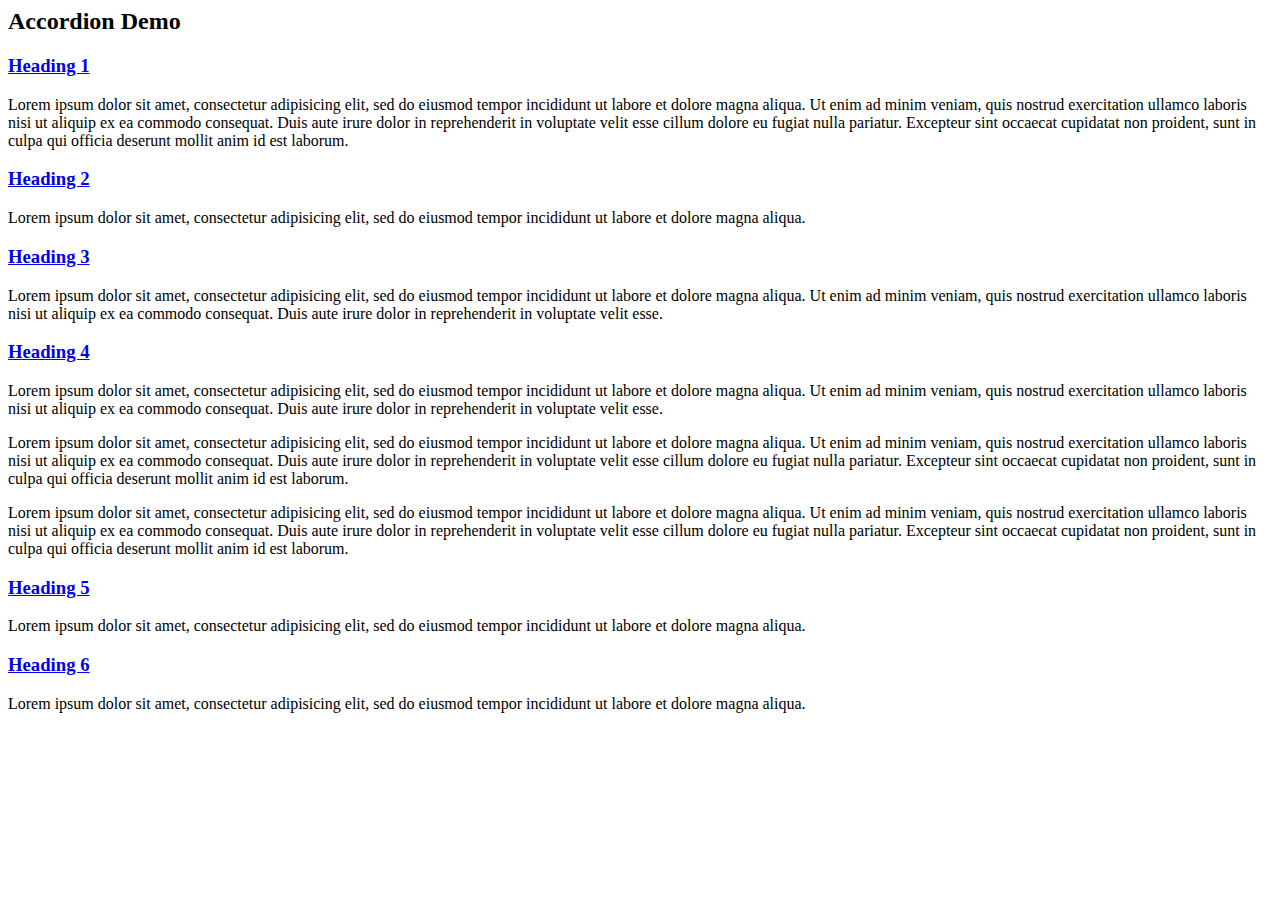
<file: accordion.html>
<html>
<head>
    <title></title>
    <link rel="stylesheet" href="https://raw.githubusercontent.com/fofr/paulrhayes.com-experiments/master/experiment-styles.css">
    <link rel="stylesheet" href="https://raw.githubusercontent.com/fofr/paulrhayes.com-experiments/master/accordion/css/experiment.css">

</head>
<body class="experiment">
    <div class="wrapper">

<div id="experiment">
  <div class="accordion">
    <h2>Accordion Demo</h2>
    <div id="one" class="section">
      <h3>
        <a href="#one">Heading 1</a>
      </h3>
      <div>
        <p>Lorem ipsum dolor sit amet, consectetur adipisicing elit, sed do eiusmod tempor incididunt ut labore et dolore magna aliqua. Ut enim ad minim veniam, quis nostrud exercitation ullamco laboris nisi ut aliquip ex ea commodo consequat. Duis aute irure dolor in reprehenderit in voluptate velit esse cillum dolore eu fugiat nulla pariatur. Excepteur sint occaecat cupidatat non proident, sunt in culpa qui officia deserunt mollit anim id est laborum.</p>
      </div>
    </div>
    <div id="two" class="section">
      <h3>
        <a href="#two">Heading 2</a>
      </h3>
      <div>
        <p>Lorem ipsum dolor sit amet, consectetur adipisicing elit, sed do eiusmod tempor incididunt ut labore et dolore magna aliqua.</p>
      </div>
    </div>
    <div id="three" class="section">
      <h3>
        <a href="#three">Heading 3</a>
      </h3>
      <div>
        <p>Lorem ipsum dolor sit amet, consectetur adipisicing elit, sed do eiusmod tempor incididunt ut labore et dolore magna aliqua. Ut enim ad minim veniam, quis nostrud exercitation ullamco laboris nisi ut aliquip ex ea commodo consequat. Duis aute irure dolor in reprehenderit in voluptate velit esse.</p>
      </div>
    </div>
    <div id="four" class="section large">
      <h3>
        <a href="#four">Heading 4</a>
      </h3>
      <div>
        <p>Lorem ipsum dolor sit amet, consectetur adipisicing elit, sed do eiusmod tempor incididunt ut labore et dolore magna aliqua. Ut enim ad minim veniam, quis nostrud exercitation ullamco laboris nisi ut aliquip ex ea commodo consequat. Duis aute irure dolor in reprehenderit in voluptate velit esse.</p>

        <p>Lorem ipsum dolor sit amet, consectetur adipisicing elit, sed do eiusmod tempor incididunt ut labore et dolore magna aliqua. Ut enim ad minim veniam, quis nostrud exercitation ullamco laboris nisi ut aliquip ex ea commodo consequat. Duis aute irure dolor in reprehenderit in voluptate velit esse cillum dolore eu fugiat nulla pariatur. Excepteur sint occaecat cupidatat non proident, sunt in culpa qui officia deserunt mollit anim id est laborum.</p>

        <p>Lorem ipsum dolor sit amet, consectetur adipisicing elit, sed do eiusmod tempor incididunt ut labore et dolore magna aliqua. Ut enim ad minim veniam, quis nostrud exercitation ullamco laboris nisi ut aliquip ex ea commodo consequat. Duis aute irure dolor in reprehenderit in voluptate velit esse cillum dolore eu fugiat nulla pariatur. Excepteur sint occaecat cupidatat non proident, sunt in culpa qui officia deserunt mollit anim id est laborum.</p>
      </div>
    </div>
    <div id="five" class="section">
      <h3>
        <a href="#five">Heading 5</a>
      </h3>
      <div>
        <p>Lorem ipsum dolor sit amet, consectetur adipisicing elit, sed do eiusmod tempor incididunt ut labore et dolore magna aliqua.</p>
      </div>
    </div>
    <div id="six" class="section">
      <h3>
        <a href="#six">Heading 6</a>
      </h3>
      <div>
        <p>Lorem ipsum dolor sit amet, consectetur adipisicing elit, sed do eiusmod tempor incididunt ut labore et dolore magna aliqua.</p>
      </div>
    </div>
  </div>
</div>

    </div>
    
</body>
</html>
</file>
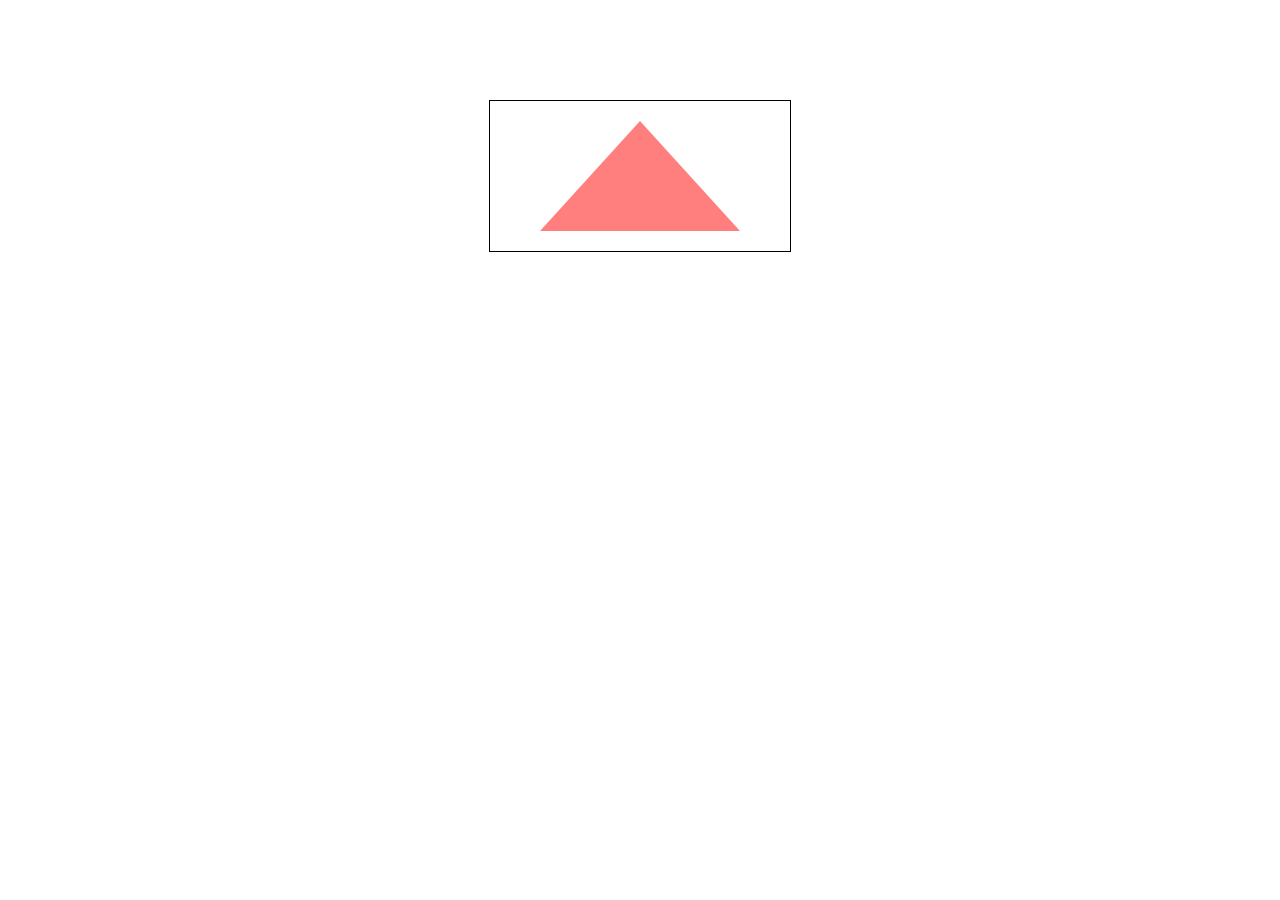
<file: canvas2.html>
<html>
<head>
	<title></title>
	<style>
		body {
			background-color: #fff;
		}	
		canvas {
			display: block;
			margin: 100px auto;
			border: solid 1px;
		}
	</style>
</head>
<body>
<canvas width="300" height="150"></canvas>

<script>
(function () {

var canvas_el = document.querySelector("canvas");
var ctx = canvas_el.getContext("2d");
// 三角形のパスを生成
ctx.beginPath();        // パスをリセットする
ctx.moveTo(150, 20);    // パスの始点を定義する（三角形の頂点）
ctx.lineTo(250, 130);   // 右下の頂点へ直線を引く
ctx.lineTo(50, 130);    // 左下の頂点へ直線を引く
ctx.closePath();        // 始点に向かって直線でパスを閉じる
// パスの領域を塗る (半透明)
ctx.fillStyle = "red";
ctx.globalAlpha = 0.5;
ctx.fill();

})();
</script>
</script>
</body>
</file>
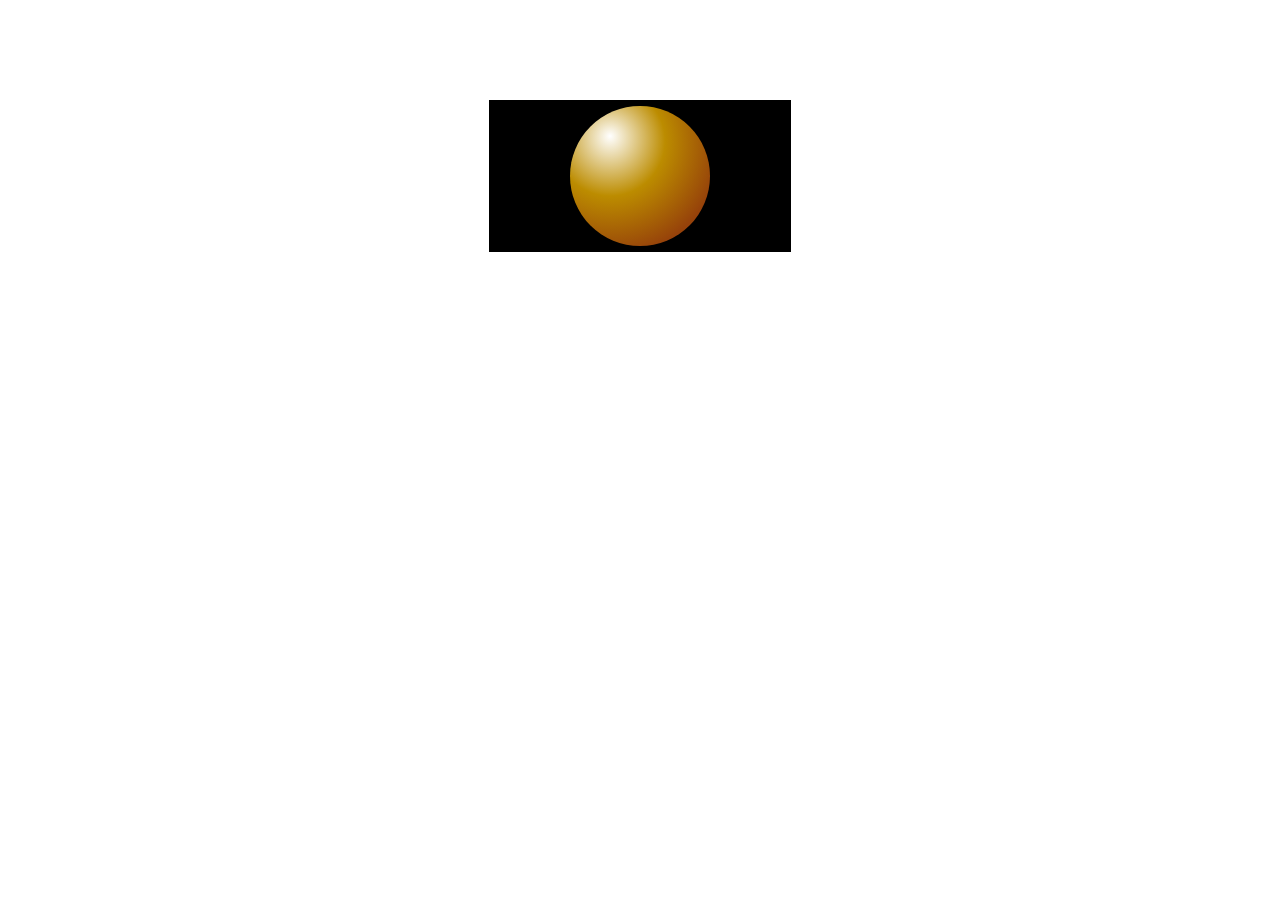
<file: canvas3.html>
<html>
<head>
	<title></title>
	<style>
		body {
			background-color: #fff;
		}	
		canvas {
			display: block;
			margin: 100px auto;
			border: solid 1px;
		}
	</style>
</head>
<body>
<canvas width="300" height="150"></canvas>

<script>
(function () {

var canvas_el = document.querySelector("canvas");
var ctx = canvas_el.getContext("2d");
// 背景を黒で塗りつぶす
ctx.fillStyle = "black";
ctx.fillRect(0, 0, 300, 150);
// 円形グラデーションを定義
// ctx.createRadialGradient(x0, y0, r0, x1, y1, r1)
// (x0, y0) を中心とする半径 r0 の円弧から
// (x1, y1) を中心とする半径 r1 の円弧に向かって色が遷移する
var grad = ctx.createRadialGradient(120, 35, 0, 120, 45, 110);
grad.addColorStop(0.0, "#ffffff");
grad.addColorStop(0.5, "#bc8c00");
grad.addColorStop(1.0, "#96420a");
ctx.fillStyle = grad;
// 円のパスを定義
ctx.beginPath();
ctx.arc(150, 75, 70, 0, Math.PI*2, false);
// 円を描画
ctx.fill();

})();
</script>

</body>
</html>
</file>
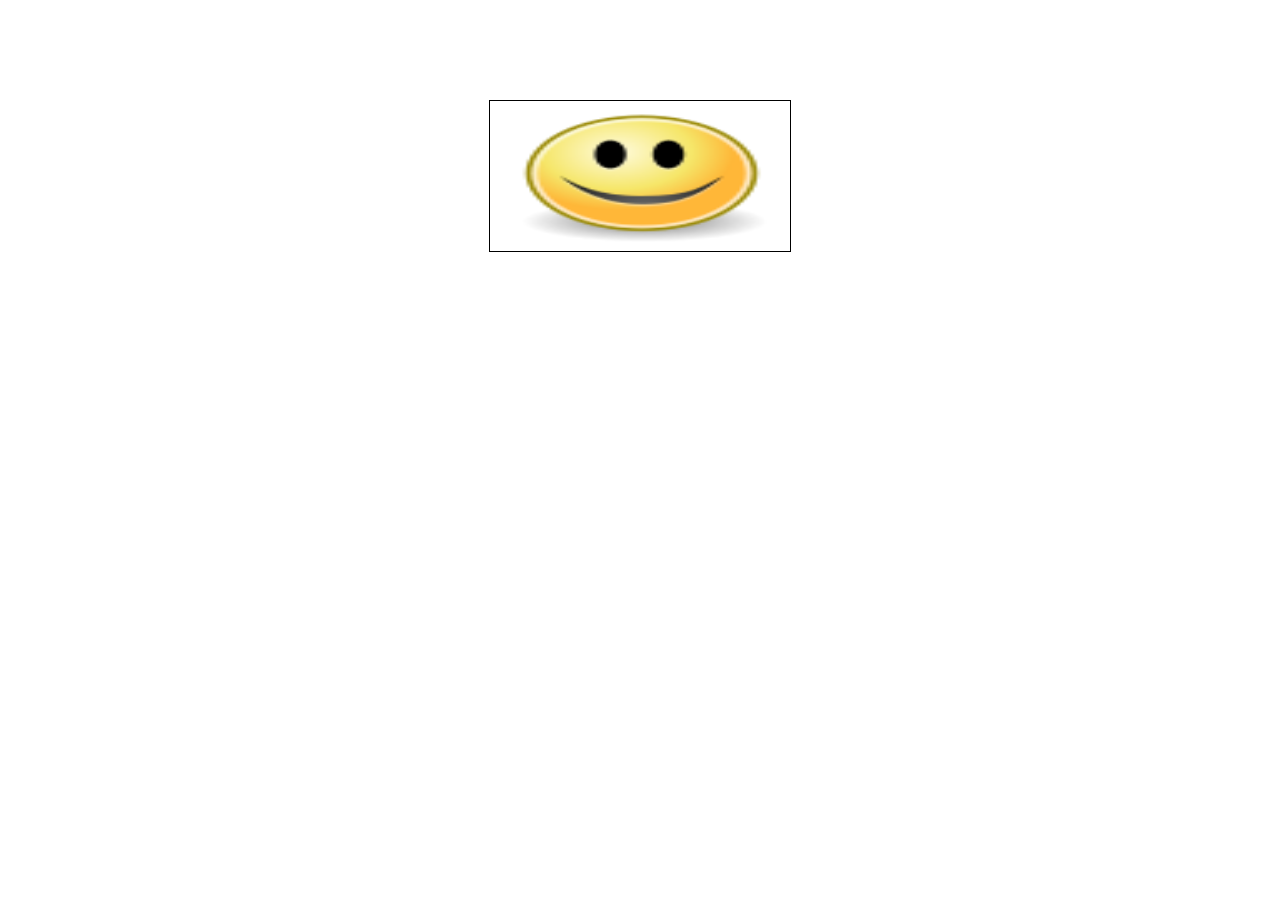
<file: canvas4.html>
<html>
<head>
	<title></title>
	<style>
		body {
			background-color: #fff;
		}	
		canvas {
			display: block;
			margin: 100px auto;
			border: solid 1px;
		}
	</style>
</head>
<body>
<canvas width="300" height="150"></canvas>

<script>
(function () {

var canvas_el = document.querySelector("canvas");
var ctx = canvas_el.getContext("2d");
// 画像のロード
var img_el = document.createElement("img");
img_el.src = "assets/img/smiley.png";
img_el.onload = function() {
	// 画像をCanvasに貼り付ける
	ctx.drawImage(img_el, 0, 0, 300, 150);
};

})();
</script>
</body>
</html>
</file>
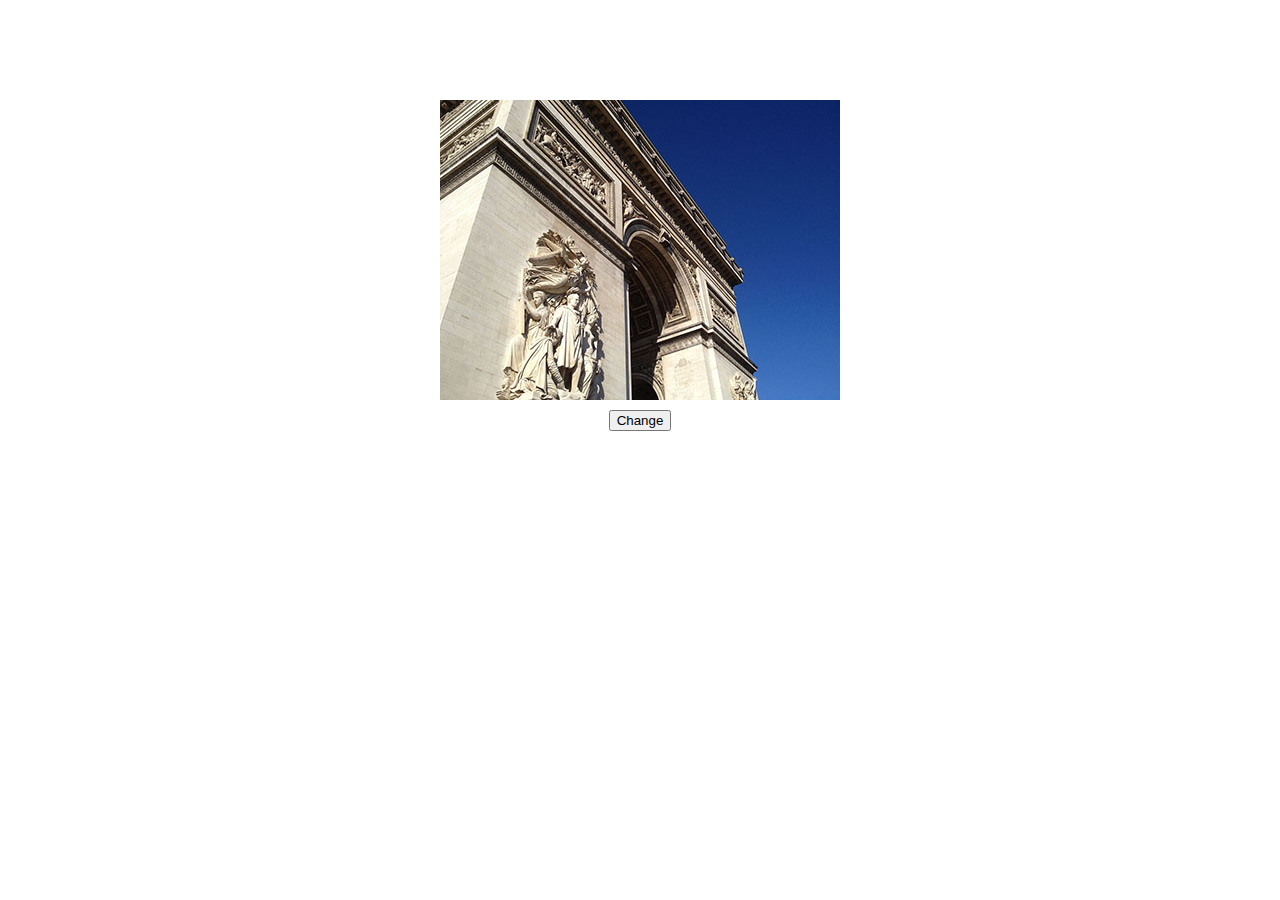
<file: canvas5.html>
<html>
<head>
	<title></title>

</body>	<style>
		body {
			background-color: #fff;
		}	
		canvas {
			display: block;
			margin: 100px auto 0 auto;
		}
		button {
			display: block;
			margin: 10px auto;
		}
	</style>
</head>
<body>
<canvas width="400" height="300"></canvas>
<button type="button">Change</button>

<script>
(function () {

var canvas_el = document.querySelector("canvas");
var ctx = canvas_el.getContext("2d");// 画像をimg要素にロード

var img_el = document.createElement("img");
img_el.src = "assets/img/pic.jpg";
img_el.onload = function() {
	// Canvasに画像を貼り付ける
	ctx.drawImage(img_el, 0, 0);
};
var button = document.querySelector("button");
button.onclick = function () {
	// ImageDataオブジェクトを取得
	var imagedata = ctx.getImageData(0, 0, 400, 300);
	// 新たにImageDataオブジェクトを生成
	var new_imagedata = ctx.createImageData(400, 300);
	// バイト数
	var length = imagedata.data.length;
	// ピクセルごと処理
	for( var i=0; i<length; i+=4 ) {
		// コンポーネントを取得
		var r = imagedata.data[i];   // 赤コンポーネント
		var g = imagedata.data[i+1]; // 緑コンポーネント
		var b = imagedata.data[i+2]; // 青コンポーネント
		var a = imagedata.data[i+3]; // アルファコンポーネント
		// NTSC加重平均法によるグレースケール変換
		var gray = 0.298912 * r + 0.586611 * g + 0.114478 * b;
		gray = parseInt(gray, 10);
		// 変換値を新たなImageDataにセット
		new_imagedata.data[i] = gray;   // 赤コンポーネント
		new_imagedata.data[i+1] = gray; // 緑コンポーネント
		new_imagedata.data[i+2] = gray; // 青コンポーネント
		new_imagedata.data[i+3] = a;    // アルファコンポーネント
	}
	// 新たなImageDataをCanvasにセット
	ctx.putImageData(new_imagedata, 0, 0);
};

})();
</script>
</html>
</file>
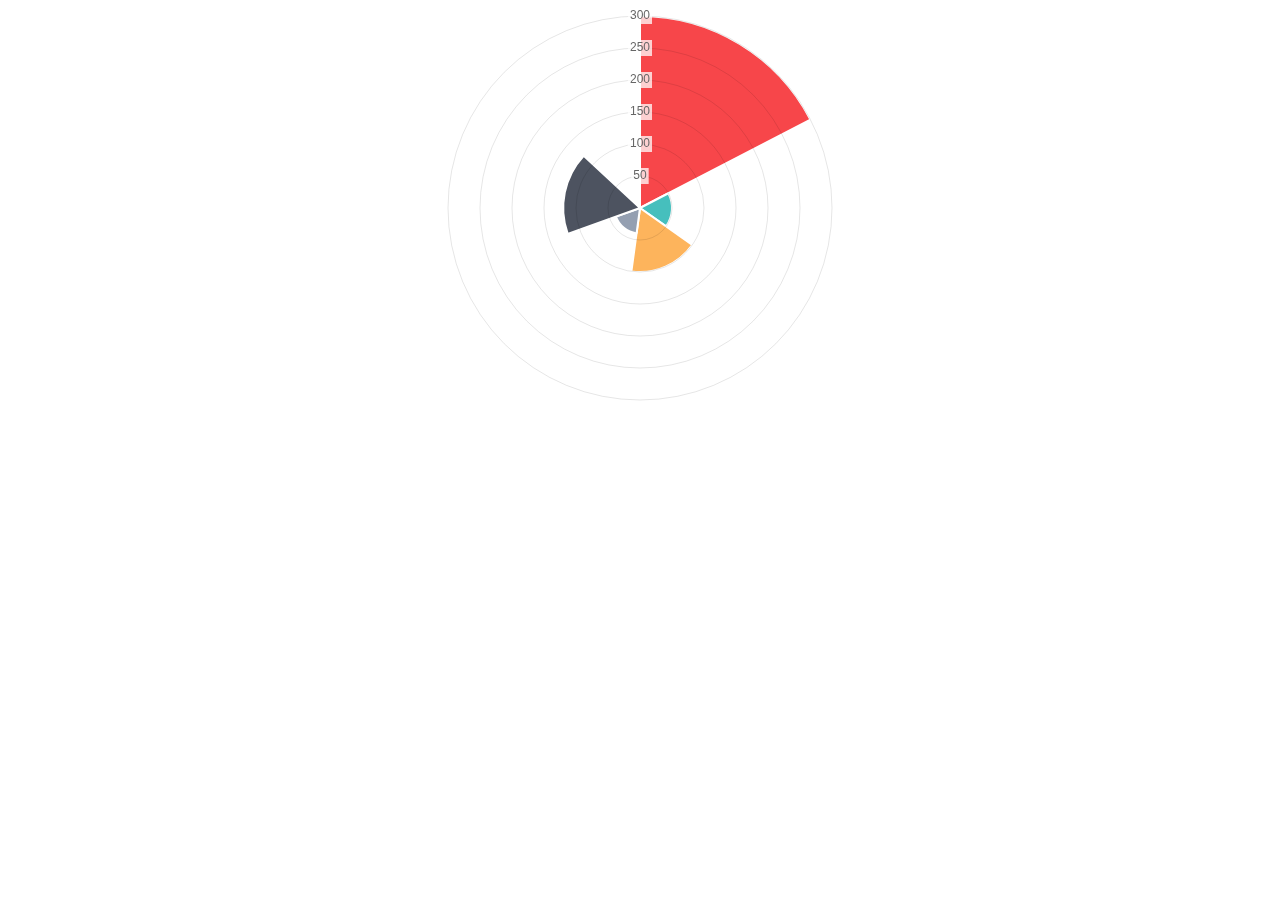
<file: chart.html>
<html>
<head>
	<title></title>
	<style type="text/css" media="screen">
	canvas {
		display: block;
		width: 400px;
		margin: 0 auto;
	}
		
	</style>
</head>
<body>

<canvas id="myChart" width="400" height="400"></canvas>

<script src="assets/lib/jquery-2.1.0.min.js"></script>
<script src="assets/lib/Chart-js/Chart.min.js"></script>
<script>
var data = [
    {
        value: 300,
        color:"#F7464A",
        highlight: "#FF5A5E",
        label: "Red"
    },
    {
        value: 50,
        color: "#46BFBD",
        highlight: "#5AD3D1",
        label: "Green"
    },
    {
        value: 100,
        color: "#FDB45C",
        highlight: "#FFC870",
        label: "Yellow"
    },
    {
        value: 40,
        color: "#949FB1",
        highlight: "#A8B3C5",
        label: "Grey"
    },
    {
        value: 120,
        color: "#4D5360",
        highlight: "#616774",
        label: "Dark Grey"
    }
];
var options = {
    //Boolean - Show a backdrop to the scale label
    scaleShowLabelBackdrop : true,

    //String - The colour of the label backdrop
    scaleBackdropColor : "rgba(255,255,255,0.75)",

    // Boolean - Whether the scale should begin at zero
    scaleBeginAtZero : true,

    //Number - The backdrop padding above & below the label in pixels
    scaleBackdropPaddingY : 2,

    //Number - The backdrop padding to the side of the label in pixels
    scaleBackdropPaddingX : 2,

    //Boolean - Show line for each value in the scale
    scaleShowLine : true,

    //Boolean - Stroke a line around each segment in the chart
    segmentShowStroke : true,

    //String - The colour of the stroke on each segement.
    segmentStrokeColor : "#fff",

    //Number - The width of the stroke value in pixels
    segmentStrokeWidth : 2,

    //Number - Amount of animation steps
    animationSteps : 100,

    //String - Animation easing effect.
    animationEasing : "easeOutBounce",

    //Boolean - Whether to animate the rotation of the chart
    animateRotate : true,

    //Boolean - Whether to animate scaling the chart from the centre
    animateScale : false,

    //String - A legend template
    legendTemplate : "<ul class=\"<%=name.toLowerCase()%>-legend\"><% for (var i=0; i<segments.length; i++){%><li><span style=\"background-color:<%=segments[i].fillColor%>\"></span><%if(segments[i].label){%><%=segments[i].label%><%}%></li><%}%></ul>"

};
var ctx = $("#myChart").get(0).getContext("2d");
var myNewChart = new Chart(ctx).PolarArea(data, options);
</script>
</body>
</html>
</file>
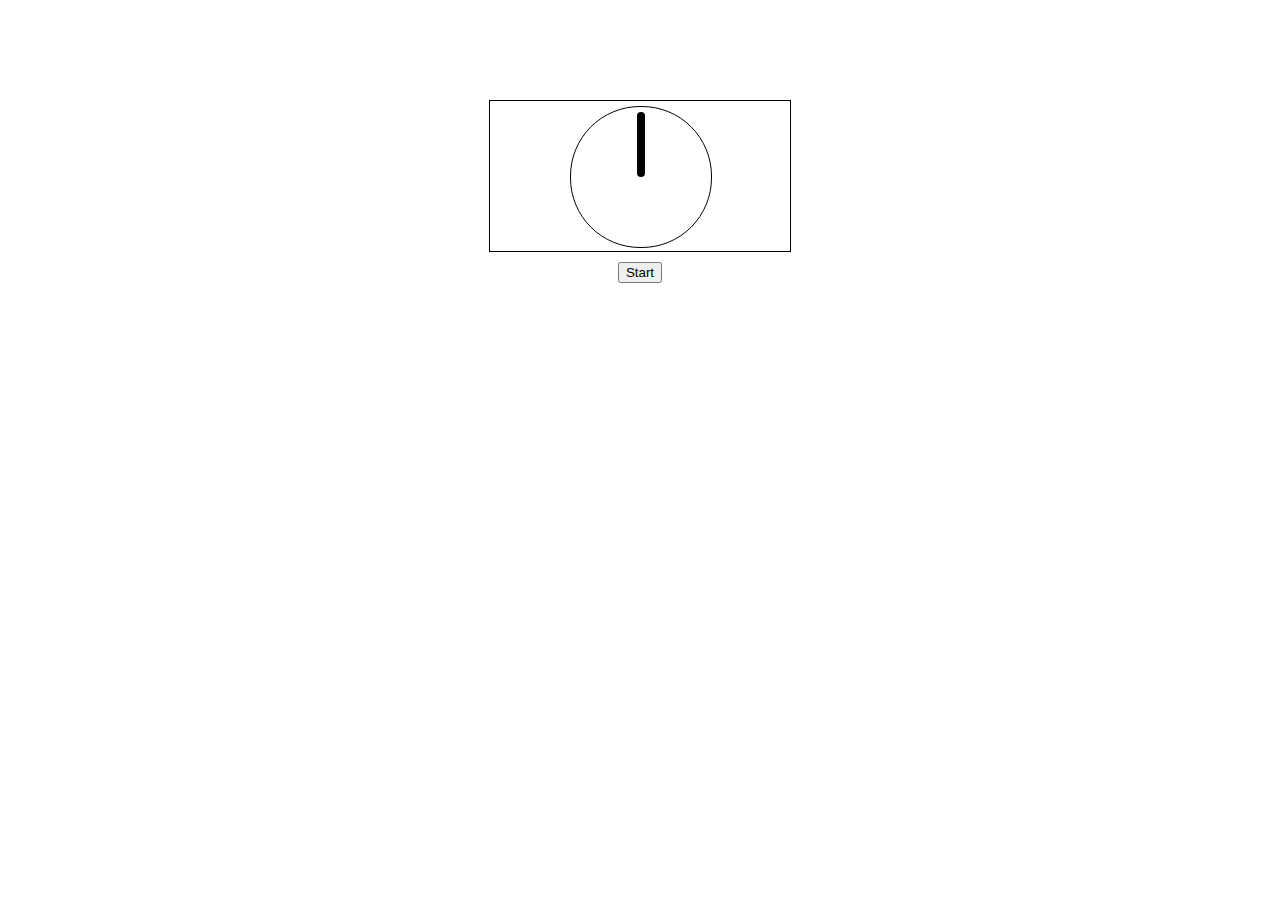
<file: css3clock.html>
<html>
<head>
	<title></title>
	<style>
		body {
			background-color: #fff;
		}	
		.board {
			display: block;
			margin: 100px auto 0 auto;
			width: 300px;
			height: 150px;
			border: solid 1px;
		}
		.circle {
			width: 140px;
			height: 140px;
			border: solid 1px;
			position: relative;
			top: 5px;
			left: 80px;
			border-radius: 70px;
		}
		.line {
			height: 65px;
			width: 8px;
			background: black;
			border-radius: 4px;
			-webkit-transform: translate(66px, 5px);
		}
		button {
			display: block;
			margin: 10px auto;
		}
	</style>
</head>
<body>

<div class="board">
	<div class="circle">
		<div class="line"></div>
	</div>
</div>

<button type="button">Start</button>

<script src="assets/lib/jquery-2.1.0.min.js"></script>
<script>
(function () {
	
var line = $('.line');
$('button').one('click', function () {
	var base = line.css('-webkit-transform');
	line.css('-webkit-transform-origin', 'center bottom');
	window.setInterval(function() {
		var sec = (new Date()).getSeconds();
		var degree = (sec / 60) * 360;
		line.css('-webkit-transform', base + ' rotate(' + degree + 'deg)');
	}, 1000);
});

}());
</script>
</body>
</html>
</file>
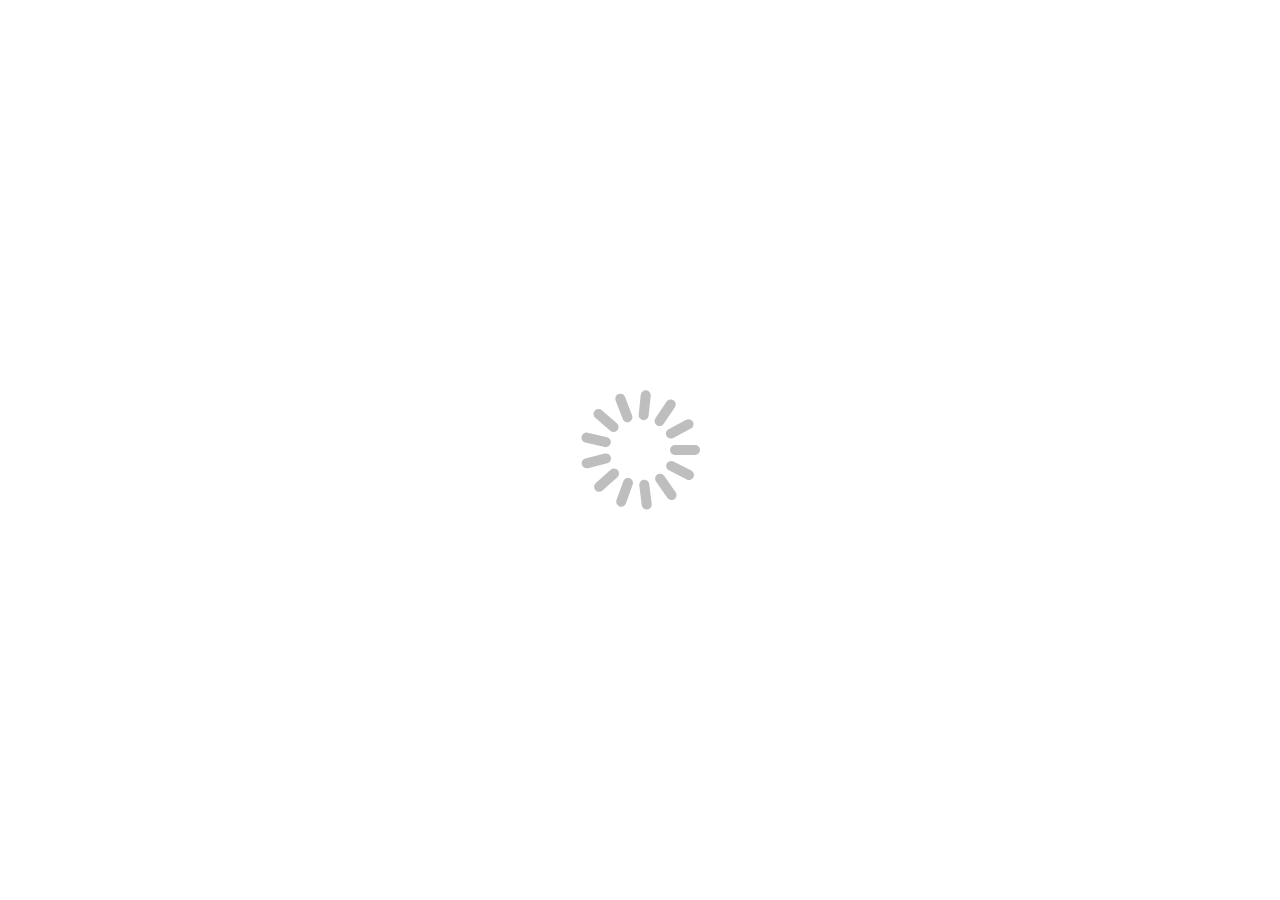
<file: spin.html>
<html>
<head>
	<title></title>
</head>
<body>

<div id="spinner"> </div>

<script src="assets/lib/spin.min.js"></script>

<script>
var opts = {
  lines: 13, // The number of lines to draw
  length: 20, // The length of each line
  width: 10, // The line thickness
  radius: 30, // The radius of the inner circle
  corners: 1, // Corner roundness (0..1)
  rotate: 0, // The rotation offset
  direction: 1, // 1: clockwise, -1: counterclockwise
  color: '#000', // #rgb or #rrggbb or array of colors
  speed: 1, // Rounds per second
  trail: 60, // Afterglow percentage
  shadow: false, // Whether to render a shadow
  hwaccel: false, // Whether to use hardware acceleration
  className: 'spinner', // The CSS class to assign to the spinner
  zIndex: 2e9, // The z-index (defaults to 2000000000)
  top: '50%', // Top position relative to parent
  left: '50%' // Left position relative to parent
};
var target = document.getElementById('spinner');
var spinner = new Spinner(opts).spin(target);
</script>
</body>
</html>
</file>
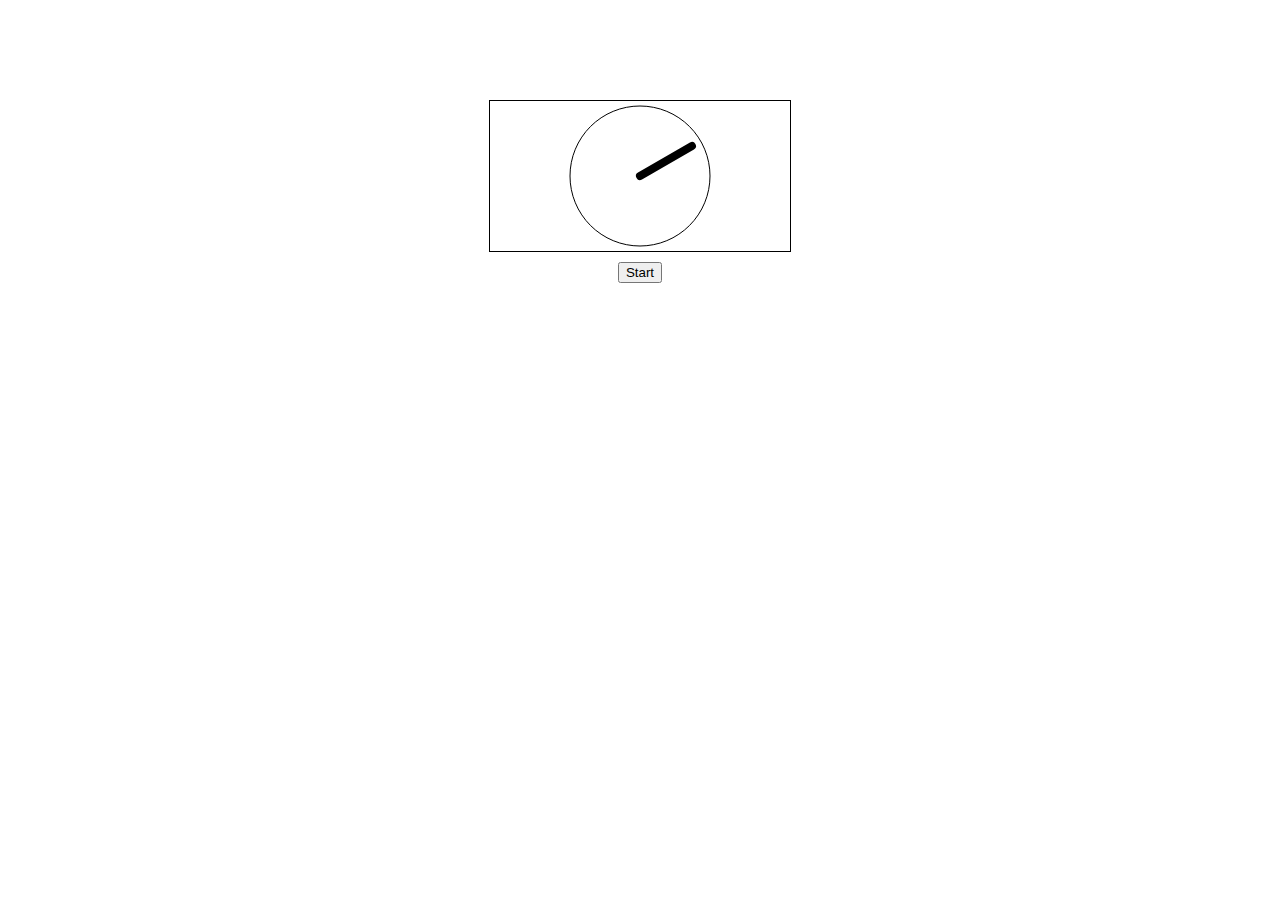
<file: svgclock.html>
<html>
<head>
	<title></title>
	<style>
		body {
			background-color: #fff;
		}	
		svg {
			display: block;
			margin: 100px auto 0 auto;
			border: solid 1px;
		}
		button {
			display: block;
			margin: 10px auto;
		}
	</style>
</head>
<body>

<svg width="300" height="150">
	<circle cx="150" cy="75" r="70"
		stroke="black" stroke-width="1" fill="none" />
	<line stroke="black" stroke-width="8" stroke-linecap="round"
		transform="translate(150, 75) rotate(60, 0, 0)"
		x1="0" y1="0" x2="0" y2="-60"
	/>
</svg>
<button type="button">Start</button>

<script>
(function () {
	
var line_el = document.querySelector("line");
var button_el = document.querySelector("button");
button_el.onclick = function () {
	window.setInterval(function() {
		var svgTransformList = line_el.transform.baseVal;
		var sec = (new Date()).getSeconds();
		var degree = (sec / 60) * 360;
		svgTransformList.getItem(1).setRotate(degree, 0, 0);
	}, 1000);
};

}());
</script>
</body>
</html>
</file>
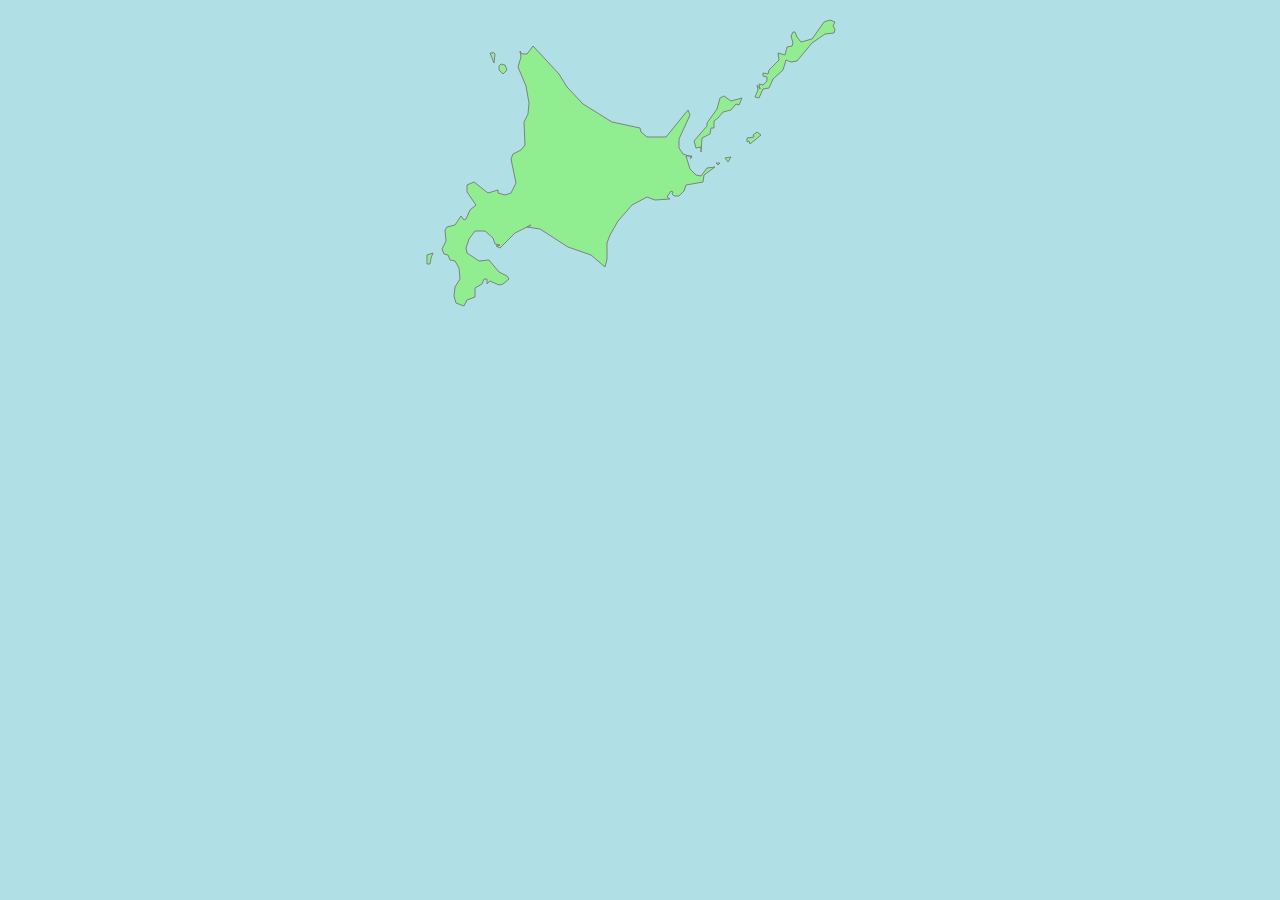
<file: svgevt.html>
<html>
<head>
	<meta charset="utf8">
	<title></title>
	<style>
		body {
			background-color: powderblue;
		}	
		svg {
			display: block;			
			margin: 0 auto 0 auto;
		}
		#hokkaido:hover {
			fill: red;
		}
	</style>
</head>
<body>

<svg width="800" height="400">
	<rect x="0" y="0" width="800" height="400" fill="powderblue" />
	<path
       d="M591 250l-1 6h-3v-9l6 -2zM620 271l-1 -11 -4 -7 -5 -1 -2 -5 -4 -1 -2 -5 4 -8 -1 -11 2 -3 8 -2 6 -9 3 4 2 -1 4 -9 6 -5 -9 -13v-7l7 -3 14 11 10 -3v3l7 2 6 -2 5 -10 -5 -24 2 -5 8 -4 4 -5 -1 -23 4 -8 1 -11 -3 -17 -8 -19 3 -10 -1 -6 2 3h5l6 -8 26 28 8 13 16 17 29 18 28 6 1 4 6 5h19l22 -27 2 5 -11 24v9l4 6 9 3 -2 2 2 -3h-6l4 13 6 6 5 1 6 -8 8 -1 -11 8 -1 7 -17 3 -2 6 -5 5h-5l-2 -2 1 -2 -2 -1 -4 6 3 2 -15 1 -8 -3 -15 8 -14 16 -8 14 -3 8v16l-2 8 -14 -12 -23 -8 -28 -18 -13 -2 4 -2 -16 8 -15 15 -4 -2 4 -1 -5 -1 -2 -6 -8 -7h-10l-6 8 -3 9 1 5 12 8 10 -1 10 12 8 4 2 3 -6 5 -4 1 -9 -4 -3 3v-5h-3l-2 5 -7 4v9l-8 3 -3 6 -8 -3 -2 -7 1 -9zM659 58l2 -2 4 1 2 5 -4 4 -4 -4zM653 45v-1l2 2 -1 9 -4 -10zM957 29l-2 -5h-2l-2 4 2 7 -1 3 -5 1 -2 8 -7 -2 1 7 -10 10 -1 4 -5 -1v3l4 1v4l-4 4 -4 -1 1 5 -3 -4 1 5 -3 7 4 1 4 -9 6 -1 4 -9 10 -9 3 -10 5 2 6 -1 15 -18 13 -9 9 -1 1 -4 -2 -3 2 -4 -5 -2 -6 2 -12 17 -11 3zM878 110l5 -6 8 -2 5 -6 3 1 3 -7 -11 3 -7 -5 -4 2 -3 11 -10 14v3l-13 15 2 7 5 -1v5l1 -14 8 -4 1 -6h3v-7zM910 136l11 -9 -4 -3 -4 3 1 2 -7 1v4l2 -1zM888 154l3 -5 -6 1zM878 157l2 -2h-4z"
       fill="lightgreen"
       stroke="gray"
       id="hokkaido"
       transform="translate(-400, 0)" 
       />
</svg>

<script>
(function () {
	
var svg_el = document.querySelector("svg");
var button_el = svg_el.getElementById("hokkaido");
button_el.onclick = function () {
	alert('でっかいどー');
};

}());
</script>
</body>
</html>
</file>
